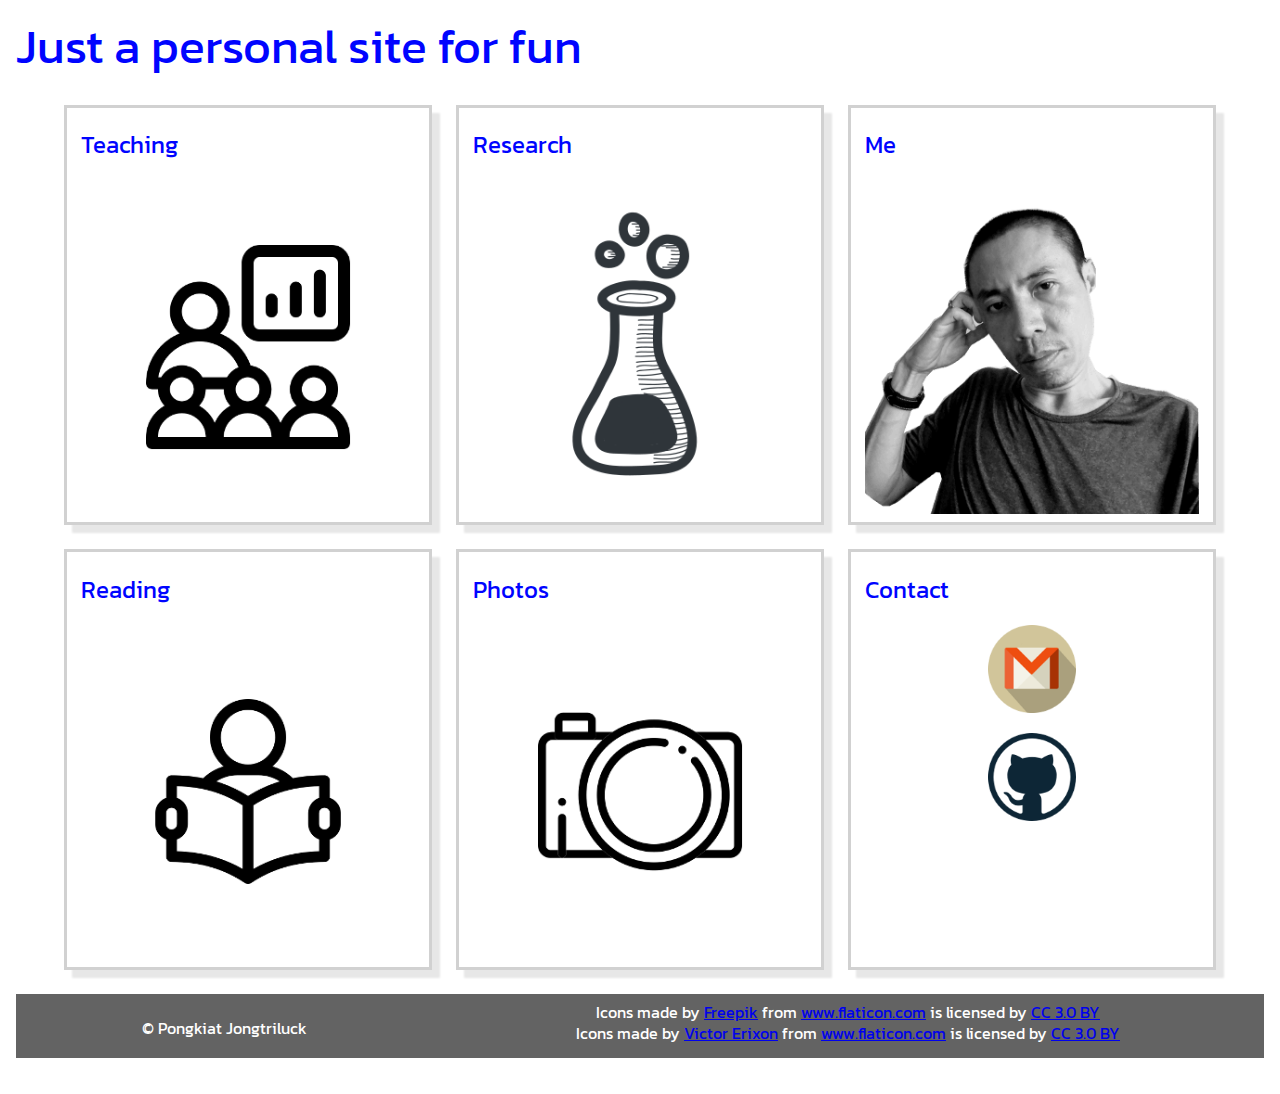
<file: index.html>
<!DOCTYPE html>
<html lang="en">
    <head>
        <meta charset="utf-8">
        <meta name="viewport" content="width=device-width, initial-scale=1.0">
        <title>J.Pongkiat : Site for fun</title>
        <link rel="stylesheet" href="./css/index.css">
        <link href="https://fonts.googleapis.com/css?family=Kanit|Montserrat" rel="stylesheet">
    </head>
    <body>
        <header>
            Just a personal site for fun
        </header>
        <main>
            <section id="teaching">
                <p class="sectionHeader">Teaching</p>
                <a href="./teach.html">
                    <img src="./images/teaching-icon.png" class="sectionImg" alt="Teaching icon">
                </a>
            </section>
            <section id="research">
                <p class="sectionHeader">Research</p>
                <a href="./research.html">
                    <img src="./images/research-icon.png" class="sectionImg" alt="Research icon">
                </a>
            </section>
            <section id="books">
                <p class="sectionHeader">Reading</p>
                <a href="./books.html">
                    <img src="./images/reading-icon.png" class="sectionImg" alt="Reading icon">
                </a>
            </section>
            <section id="photos">
                <p class="sectionHeader">Photos</p>
                <a href="./photos.html">
                    <img src="./images/photos-icon.png" class="sectionImg" alt="Photos icon">
                </a>
            </section>
            <section id="me">
                <p class="sectionHeader">Me</p>
                <a href="./me.html">
                    <img alt="myself" src="./images/me.png" class="sectionImg">
                </a>
            </section>
            <section id="contact">
                <p class="sectionHeader">Contact</p>
                <div align="center">
                    <a href="mailto:pongkiat.jo@kmitl.ac.th"><img src="./images/Gmail-logo.png" class="contactLogo" alt="email icon"></a><br><br>
                    <a href="https://github.com/pongkiat"><img src="./images/Github-logo.png" class="contactLogo" alt="GitHub logo"></a>
                </div>
            </section>
        </main>
        <footer>
            <p>&copy; Pongkiat Jongtriluck</p>
            <div>Icons made by <a href="http://www.freepik.com" title="Freepik">Freepik</a> from <a href="https://www.flaticon.com/" title="Flaticon">www.flaticon.com</a> is licensed by <a href="http://creativecommons.org/licenses/by/3.0/" title="Creative Commons BY 3.0" target="_blank" rel="noopener">CC 3.0 BY</a><br>
                Icons made by <a href="https://www.flaticon.com/authors/victor-erixon" title="Victor Erixon">Victor Erixon</a> from <a href="https://www.flaticon.com/" title="Flaticon">www.flaticon.com</a> is licensed by <a href="http://creativecommons.org/licenses/by/3.0/" title="Creative Commons BY 3.0" target="_blank" rel="noopener">CC 3.0 BY</a></div>
        </footer>
    </body>
</html>
</file>
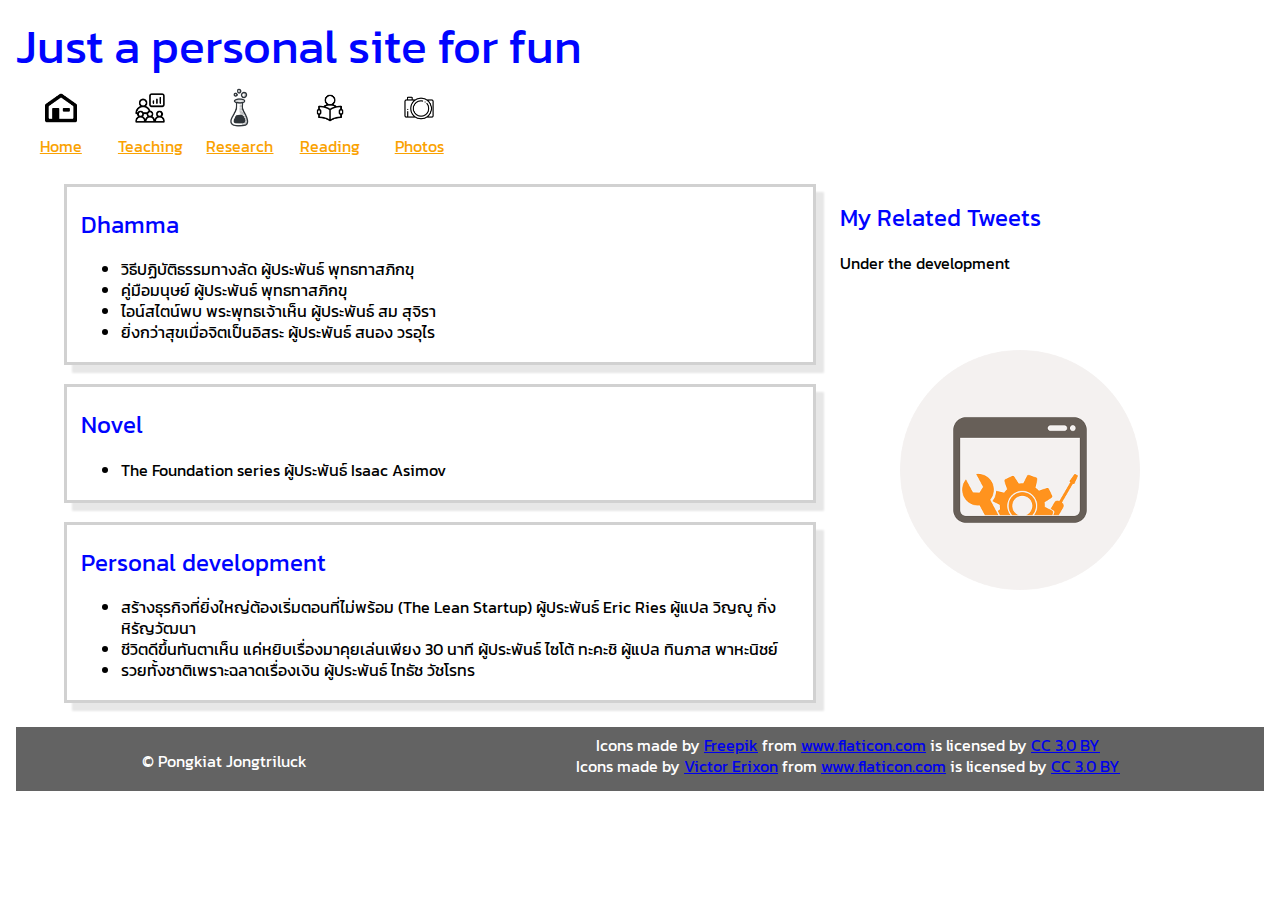
<file: books.html>
<!DOCTYPE html>
<html lang="en">
    <head>
        <meta charset="utf-8">
        <meta name="viewport" content="width=device-width, initial-scale=1.0">
        <title>J.Pongkiat : Fun with Reading</title>
        <link rel="stylesheet" href="./css/main.css">
        <link href="https://fonts.googleapis.com/css?family=Kanit|Montserrat" rel="stylesheet">
    </head>
    <body>
        <header>
            Just a personal site for fun
        </header>
        <nav class="mainMenu">
            <li><a href="./index.html"><img src="./images/home-icon.png" alt="home" class="iconMenu"><div class="textMenu">Home</div></a></li>
            <li><a href="./teach.html"><img src="./images/teaching-icon.png" alt="teaching" class="iconMenu"><div class="textMenu">Teaching</div></a></li>
            <li><a href="./research.html"><img src="./images/research-icon.png" alt="research" class="iconMenu"><div class="textMenu">Research</div></a></li>
            <li><a href="./books.html"><img src="./images/reading-icon.png" alt="reading" class="iconMenu"><div class="textMenu">Reading</div></a></li>
            <li><a href="./photos.html"><img src="./images/photos-icon.png" alt="photos" class="iconMenu"><div class="textMenu">Photos</div></a></li>
        </nav>
        <main id="mainNormal">
            <article id="articleNormal">
                <section class="sectionNormal">
                    <p class="sectionHeader">Dhamma</p>
                    <ul>
                        <li>วิธีปฏิบัติธรรมทางลัด ผู้ประพันธ์ พุทธทาสภิกขุ</li>
                        <li>คู่มือมนุษย์ ผู้ประพันธ์ พุทธทาสภิกขุ</li>
                        <li>ไอน์สไตน์พบ พระพุทธเจ้าเห็น ผู้ประพันธ์ สม สุจิรา</li>
                        <li>ยิ่งกว่าสุขเมื่อจิตเป็นอิสระ ผู้ประพันธ์ สนอง วรอุไร</li>
                    </ul>
                </section>
                <section class="sectionNormal">
                    <p class="sectionHeader">Novel</p>
                    <ul>
                        <li>The Foundation series ผู้ประพันธ์ Isaac Asimov</li>
                    </ul>
                </section>
                <section class="sectionNormal">
                    <p class="sectionHeader">Personal development</p>
                    <ul>
                        <li>สร้างธุรกิจที่ยิ่งใหญ่ต้องเริ่มตอนที่ไม่พร้อม (The Lean Startup) ผู้ประพันธ์ Eric Ries ผู้แปล วิญญู กิ่งหิรัญวัฒนา</li>
                        <li>ชีวิตดีขึ้นทันตาเห็น แค่หยิบเรื่องมาคุยเล่นเพียง 30 นาที ผู้ประพันธ์ ไซโต้ ทะคะชิ ผู้แปล ทินภาส พาหะนิชย์</li>
                        <li>รวยทั้งชาติเพราะฉลาดเรื่องเงิน ผู้ประพันธ์ ไทธัช วัชโรทร</li>
                    </ul>
                </section>
            </article>
            <aside id="asideNormal">
                <p class="sectionHeader">My Related Tweets</p>
                <p>Under the development</p>
                <img alt="Under the development" src="./images/underDev.png">
            </aside>
        </main>
        <footer>
            <p>&copy; Pongkiat Jongtriluck</p>
            <div>Icons made by <a href="http://www.freepik.com" title="Freepik">Freepik</a> from <a href="https://www.flaticon.com/" title="Flaticon">www.flaticon.com</a> is licensed by <a href="http://creativecommons.org/licenses/by/3.0/" title="Creative Commons BY 3.0" target="_blank" rel="noopener">CC 3.0 BY</a><br>
                Icons made by <a href="https://www.flaticon.com/authors/victor-erixon" title="Victor Erixon">Victor Erixon</a> from <a href="https://www.flaticon.com/" title="Flaticon">www.flaticon.com</a> is licensed by <a href="http://creativecommons.org/licenses/by/3.0/" title="Creative Commons BY 3.0" target="_blank" rel="noopener">CC 3.0 BY</a></div>
        </footer>
    </body>
</html>
</file>
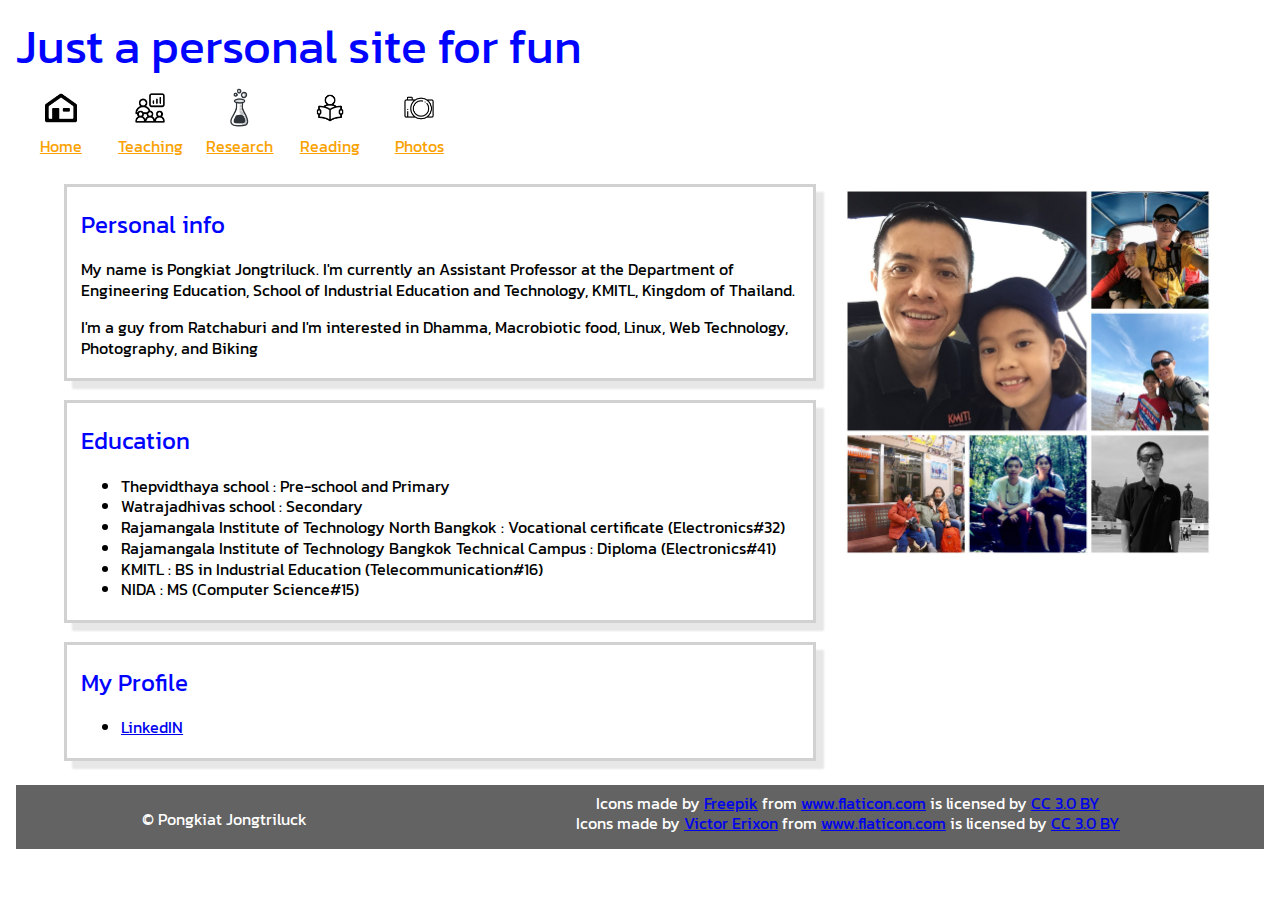
<file: me.html>
<!DOCTYPE html>
<html lang="en">
    <head>
        <meta charset="utf-8">
        <meta name="viewport" content="width=device-width, initial-scale=1.0">
        <title>J.Pongkiat : Myself</title>
        <link rel="stylesheet" href="./css/main.css">
        <link href="https://fonts.googleapis.com/css?family=Kanit|Montserrat" rel="stylesheet">
    </head>
    <body>
        <header>
            Just a personal site for fun
        </header>
        <nav class="mainMenu">
            <li><a href="./index.html"><img src="./images/home-icon.png" alt="home" class="iconMenu"><div class="textMenu">Home</div></a></li>
            <li><a href="./teach.html"><img src="./images/teaching-icon.png" alt="teaching" class="iconMenu"><div class="textMenu">Teaching</div></a></li>
            <li><a href="./research.html"><img src="./images/research-icon.png" alt="research" class="iconMenu"><div class="textMenu">Research</div></a></li>
            <li><a href="./books.html"><img src="./images/reading-icon.png" alt="reading" class="iconMenu"><div class="textMenu">Reading</div></a></li>
            <li><a href="./photos.html"><img src="./images/photos-icon.png" alt="photos" class="iconMenu"><div class="textMenu">Photos</div></a></li>
        </nav>
        <main id="mainNormal">
            <article id="articleNormal">
                <section class="sectionNormal">
                    <p class="sectionHeader">Personal info</p>
                    <p>My name is Pongkiat Jongtriluck. I'm currently an Assistant Professor at the Department of Engineering Education, School of Industrial Education and Technology, KMITL, Kingdom of Thailand.</p>
                    <p>I'm a guy from Ratchaburi and I'm interested in Dhamma, Macrobiotic food, Linux, Web Technology, Photography, and Biking</p>
                </section>
                <section class="sectionNormal">
                    <p class="sectionHeader">Education</p>
                    <ul>
                        <li>Thepvidthaya school : Pre-school and Primary</li>
                        <li>Watrajadhivas school : Secondary</li>
                        <li>Rajamangala Institute of Technology North Bangkok : Vocational certificate (Electronics#32)</li>
                        <li>Rajamangala Institute of Technology Bangkok Technical Campus : Diploma (Electronics#41)</li>
                        <li>KMITL : BS in Industrial Education (Telecommunication#16)</li>
                        <li>NIDA : MS (Computer Science#15)</li>
                    </ul>
                </section>
                <section class="sectionNormal">
                    <p class="sectionHeader">My Profile</p>
                    <ul>
                        <li><a href="https://www.linkedin.com/in/pongkiat-jongtriluck-48174618/">LinkedIN</a></li>
                    </ul>
                </section>
            </article>
            <aside>
                <img alt="Collage of my images" src="./images/Me-COLLAGE.jpg">
            </aside>
        </main>
        <footer>
            <p>&copy; Pongkiat Jongtriluck</p>
            <div>Icons made by <a href="http://www.freepik.com" title="Freepik">Freepik</a> from <a href="https://www.flaticon.com/" title="Flaticon">www.flaticon.com</a> is licensed by <a href="http://creativecommons.org/licenses/by/3.0/" title="Creative Commons BY 3.0" target="_blank" rel="noopener">CC 3.0 BY</a><br>
                Icons made by <a href="https://www.flaticon.com/authors/victor-erixon" title="Victor Erixon">Victor Erixon</a> from <a href="https://www.flaticon.com/" title="Flaticon">www.flaticon.com</a> is licensed by <a href="http://creativecommons.org/licenses/by/3.0/" title="Creative Commons BY 3.0" target="_blank" rel="noopener">CC 3.0 BY</a></div>
        </footer>
    </body>
</html>
</file>
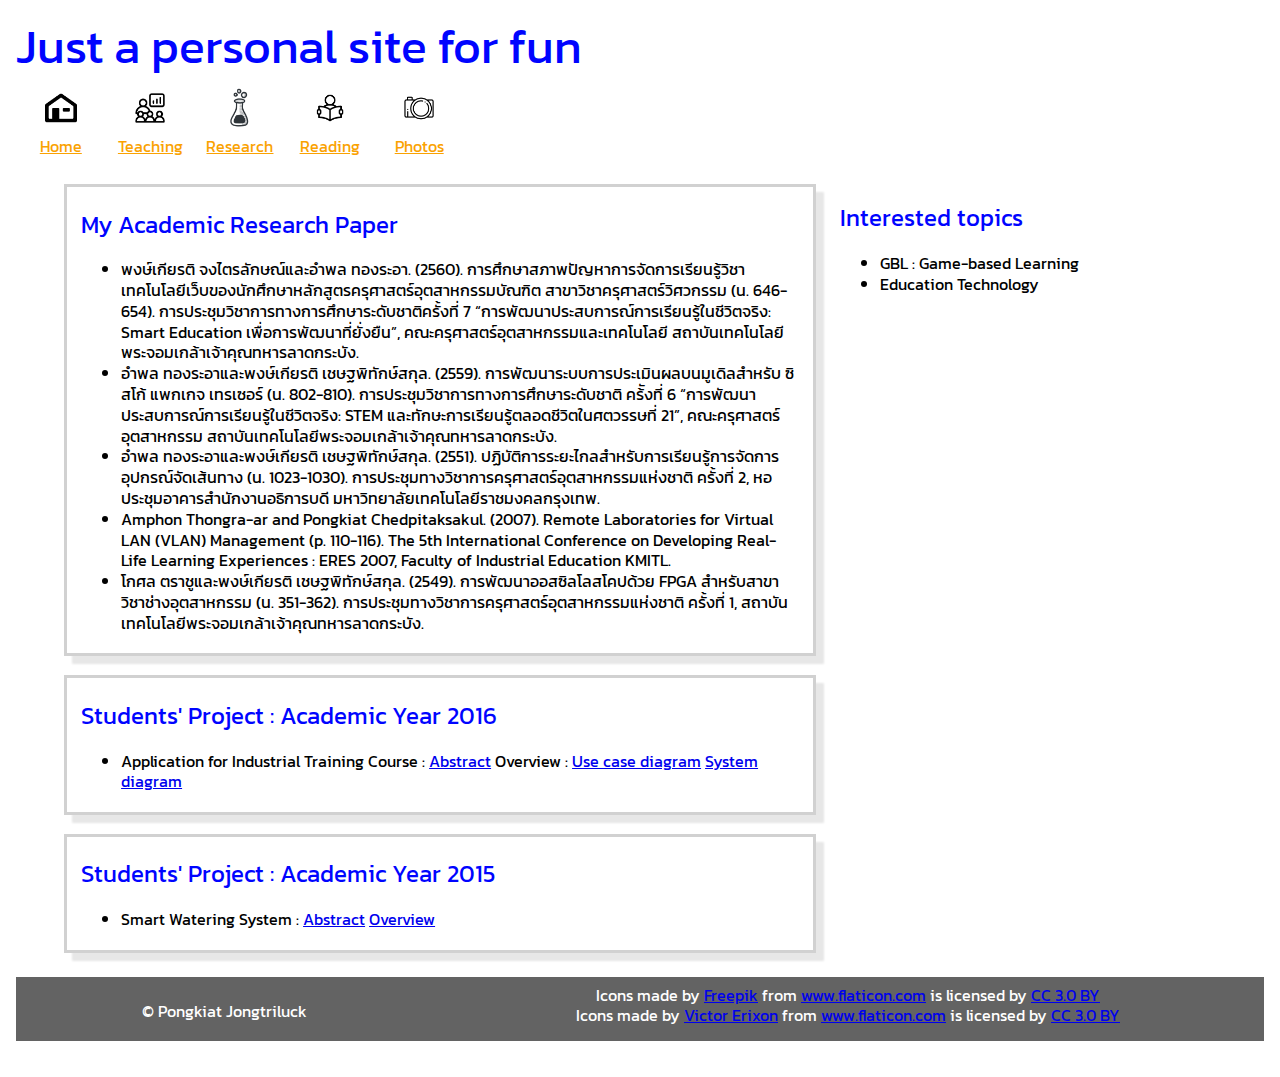
<file: research.html>
<!DOCTYPE html>
<html lang="th">
    <head>
        <meta charset="utf-8">
        <meta name="viewport" content="width=device-width, initial-scale=1.0">
        <title>J.Pongkiat : Fun with Researchs</title>
        <link rel="stylesheet" href="./css/main.css">
        <link href="https://fonts.googleapis.com/css?family=Kanit|Montserrat" rel="stylesheet">
    </head>
    <body>
        <header>
            Just a personal site for fun
        </header>
        <nav class="mainMenu">
            <li><a href="./index.html"><img src="./images/home-icon.png" alt="home" class="iconMenu"><div class="textMenu">Home</div></a></li>
            <li><a href="./teach.html"><img src="./images/teaching-icon.png" alt="teaching" class="iconMenu"><div class="textMenu">Teaching</div></a></li>
            <li><a href="./research.html"><img src="./images/research-icon.png" alt="research" class="iconMenu"><div class="textMenu">Research</div></a></li>
            <li><a href="./books.html"><img src="./images/reading-icon.png" alt="reading" class="iconMenu"><div class="textMenu">Reading</div></a></li>
            <li><a href="./photos.html"><img src="./images/photos-icon.png" alt="photos" class="iconMenu"><div class="textMenu">Photos</div></a></li>
        </nav>
        <main id="mainNormal">
            <article id="articleNormal">
                <section class="sectionNormal">
                    <p class="sectionHeader">My Academic Research Paper</p>
                    <ul>
                        <li>พงษ์เกียรติ จงไตรลักษณ์และอำพล ทองระอา. (2560). การศึกษาสภาพปัญหาการจัดการเรียนรู้วิชาเทคโนโลยีเว็บของนักศึกษาหลักสูตรครุศาสตร์อุตสาหกรรมบัณฑิต สาขาวิชาครุศาสตร์วิศวกรรม (น. 646-654). การประชุมวิชาการทางการศึกษาระดับชาติครั้งที่ 7 “การพัฒนาประสบการณ์การเรียนรู้ในชีวิตจริง: Smart Education เพื่อการพัฒนาที่ยั่งยืน”, คณะครุศาสตร์อุตสาหกรรมและเทคโนโลยี สถาบันเทคโนโลยีพระจอมเกล้าเจ้าคุณทหารลาดกระบัง.</li>
                        <li>อำพล ทองระอาและพงษ์เกียรติ เชษฐพิทักษ์สกุล. (2559). การพัฒนาระบบการประเมินผลบนมูเดิลสำหรับ ซิสโก้ แพกเกจ เทรเซอร์ (น. 802-810). การประชุมวิชาการทางการศึกษาระดับชาติ คร้ังที่ 6 “การพัฒนาประสบการณ์การเรียนรู้ในชีวิตจริง: STEM และทักษะการเรียนรู้ตลอดชีวิตในศตวรรษที่ 21”, คณะครุศาสตร์อุตสาหกรรม สถาบันเทคโนโลยีพระจอมเกล้าเจ้าคุณทหารลาดกระบัง.</li>    
                        <li>อำพล ทองระอาและพงษ์เกียรติ เชษฐพิทักษ์สกุล. (2551). ปฏิบัติการระยะไกลสำหรับการเรียนรู้การจัดการอุปกรณ์จัดเส้นทาง (น. 1023-1030). การประชุมทางวิชาการครุศาสตร์อุตสาหกรรมแห่งชาติ ครั้งที่ 2, หอประชุมอาคารสํานักงานอธิการบดี มหาวิทยาลัยเทคโนโลยีราชมงคลกรุงเทพ.</li>
                        <li>Amphon Thongra-ar and Pongkiat Chedpitaksakul. (2007). Remote Laboratories for Virtual LAN (VLAN) Management (p. 110-116). The 5th International Conference on Developing Real-Life Learning Experiences : ERES 2007, Faculty of Industrial Education KMITL.</li>    
                        <li>โกศล ตราชูและพงษ์เกียรติ เชษฐพิทักษ์สกุล. (2549). การพัฒนาออสซิลโลสโคปด้วย FPGA สำหรับสาขาวิชาช่างอุตสาหกรรม (น. 351-362). การประชุมทางวิชาการครุศาสตร์อุตสาหกรรมแห่งชาติ ครั้งที่ 1, สถาบันเทคโนโลยีพระจอมเกล้าเจ้าคุณทหารลาดกระบัง.</li>    
                    </ul>
                </section>
                <section class="sectionNormal">
                    <p class="sectionHeader">Students' Project : Academic Year 2016</p>
                    <ul>
                        <li>Application for Industrial Training Course : <a href="https://drive.google.com/file/d/0B7TEpOQVcEcMdUJPb0dfV1NZZG8/view?usp=sharing">Abstract</a>&nbsp;Overview&nbsp;:&nbsp;<a href="https://drive.google.com/file/d/0B7TEpOQVcEcMNXlJZ1BXTmctWG8/view?usp=sharing">Use case diagram</a>&nbsp;<a href="https://drive.google.com/file/d/0B7TEpOQVcEcMQlJFTXdSTEpZVnc/view?usp=sharing">System diagram</a></li>
                    </ul>
                </section>
                <section class="sectionNormal">
                    <p class="sectionHeader">Students' Project : Academic Year 2015</p>
                    <ul>
                        <li>Smart Watering System : <a href="https://drive.google.com/open?id=0B_sKZ4hGJQf2REFwRnJGNW5xdGM">Abstract</a>&nbsp;<a href="https://drive.google.com/open?id=0B-11vPRmFqQOb1cyUk54cV8zLUk">Overview</a></li>
                    </ul>
                </section>
            </article>
            <aside>
                <p class="sectionHeader">Interested topics</p>
                <ul>
                    <li>GBL : Game-based Learning</li>
                    <li>Education Technology</li>
                </ul>
            </aside>
        </main>
        <footer>
            <p>&copy; Pongkiat Jongtriluck</p>
            <div>Icons made by <a href="http://www.freepik.com" title="Freepik">Freepik</a> from <a href="https://www.flaticon.com/" title="Flaticon">www.flaticon.com</a> is licensed by <a href="http://creativecommons.org/licenses/by/3.0/" title="Creative Commons BY 3.0" target="_blank" rel="noopener">CC 3.0 BY</a><br>
                Icons made by <a href="https://www.flaticon.com/authors/victor-erixon" title="Victor Erixon">Victor Erixon</a> from <a href="https://www.flaticon.com/" title="Flaticon">www.flaticon.com</a> is licensed by <a href="http://creativecommons.org/licenses/by/3.0/" title="Creative Commons BY 3.0" target="_blank" rel="noopener">CC 3.0 BY</a></div>
        </footer>
    </body>
</html>
</file>
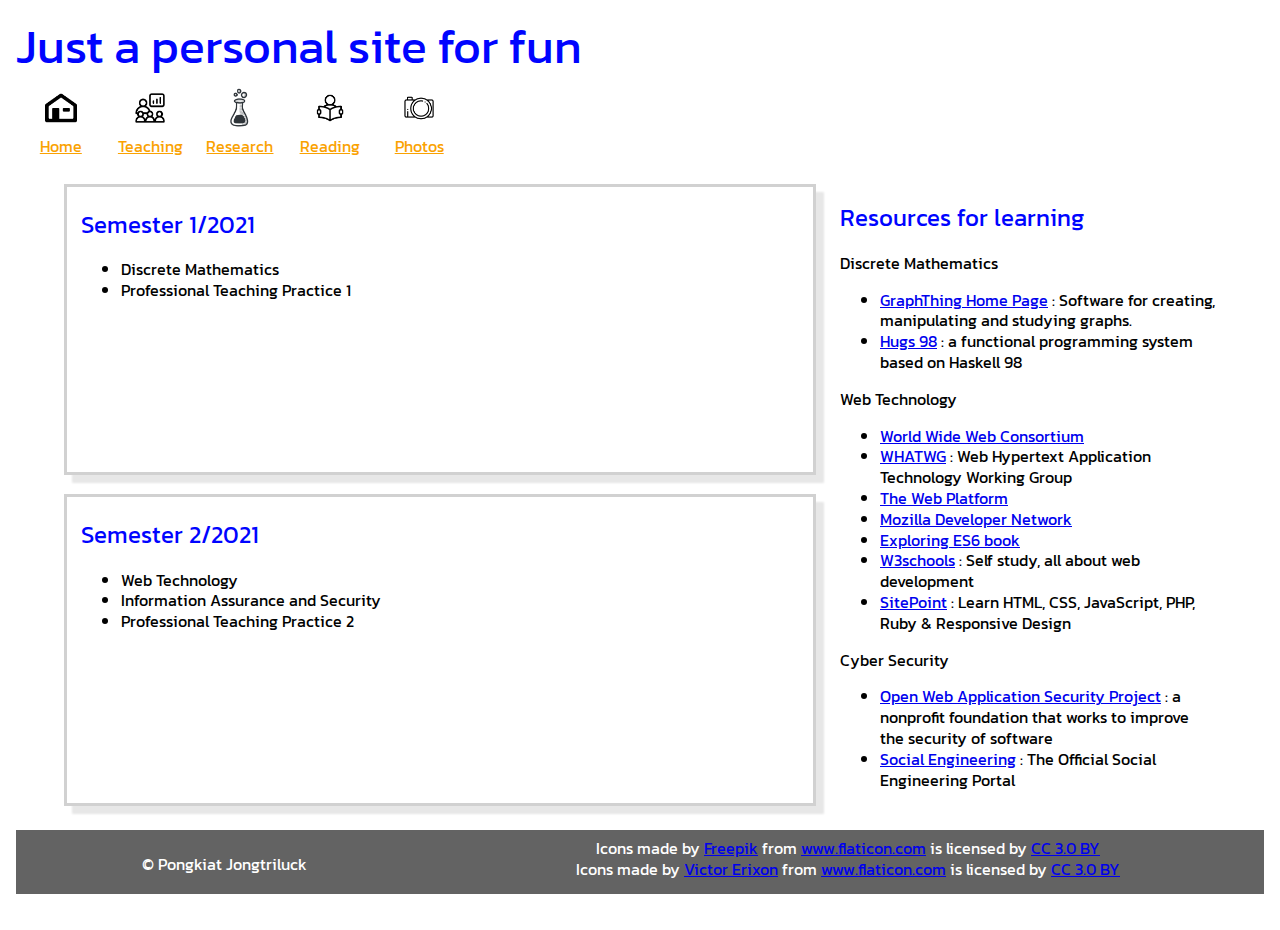
<file: teach.html>
<!DOCTYPE html>
<html lang="en">
    <head>
        <meta charset="utf-8">
        <meta name="viewport" content="width=device-width, initial-scale=1.0">
        <title>J.Pongkiat : Fun with Teaching</title>
        <link rel="stylesheet" href="./css/main.css">
        <link href="https://fonts.googleapis.com/css?family=Kanit|Montserrat" rel="stylesheet">
    </head>
    <body>
        <header>
            Just a personal site for fun
        </header>
        <nav class="mainMenu">
            <li><a href="./index.html"><img src="./images/home-icon.png" alt="home" class="iconMenu"><div class="textMenu">Home</div></a></li>
            <li><a href="./teach.html"><img src="./images/teaching-icon.png" alt="teaching" class="iconMenu"><div class="textMenu">Teaching</div></a></li>
            <li><a href="./research.html"><img src="./images/research-icon.png" alt="research" class="iconMenu"><div class="textMenu">Research</div></a></li>
            <li><a href="./books.html"><img src="./images/reading-icon.png" alt="reading" class="iconMenu"><div class="textMenu">Reading</div></a></li>
            <li><a href="./photos.html"><img src="./images/photos-icon.png" alt="photos" class="iconMenu"><div class="textMenu">Photos</div></a></li>
        </nav>
        <main id="mainNormal">
            <article id="articleNormal">
                <section class="sectionNormal">
                    <p class="sectionHeader">Semester 1/2021</p>
                    <ul>
                        <li>Discrete Mathematics</li>
                        <li>Professional Teaching Practice 1</li>
                    </ul>
                </section>
                <section class="sectionNormal">
                    <p class="sectionHeader">Semester 2/2021</p>
                    <ul>
                        <li>Web Technology</li>
                        <li>Information Assurance and Security</li>
                        <li>Professional Teaching Practice 2</li>
                    </ul>
                </section>
            </article>
            <aside>
                <p class="sectionHeader">Resources for learning</p>
                <p>Discrete Mathematics</p>
                <ul>
                    <li><a href="http://graph.seul.org/">GraphThing Home Page</a> : Software for creating, manipulating and studying graphs.</li>
                    <li><a href="http://www.haskell.org/hugs/">Hugs 98</a> : a functional programming system based on Haskell 98</li>
                </ul>
                <p>Web Technology</p>
                <ul>
                    <li><a href="http://www.w3.org/">World Wide Web Consortium</a></li>
                    <li><a href="http://www.whatwg.org/">WHATWG</a> : Web Hypertext Application Technology Working Group</li>
                    <li><a href="http://platform.html5.org/">The Web Platform</a></li>
                    <li><a href="https://developer.mozilla.org/">Mozilla Developer Network</a></li>
                    <li><a href="http://exploringjs.com/es6/index.html">Exploring ES6 book</a></li>
                    <li><a href="http://www.w3schools.com/" target="_blank" rel="noopener">W3schools</a> : Self study, all about web development</li>
                    <li><a href="http://www.sitepoint.com/">SitePoint</a> : Learn HTML, CSS, JavaScript, PHP, Ruby &amp; Responsive Design</li>
                </ul>
                <p>Cyber Security</p>
                <ul>
                    <li><a href="https://owasp.org/">Open Web Application Security Project</a> : a nonprofit foundation that works to improve the security of software</li>
                    <li><a href="https://www.social-engineer.org/">Social Engineering</a> : The Official Social Engineering Portal</li>
                </ul>  
            </aside>
        </main>
        <footer>
            <p>&copy; Pongkiat Jongtriluck</p>
            <div>Icons made by <a href="http://www.freepik.com" title="Freepik">Freepik</a> from <a href="https://www.flaticon.com/" title="Flaticon">www.flaticon.com</a> is licensed by <a href="http://creativecommons.org/licenses/by/3.0/" title="Creative Commons BY 3.0" target="_blank" rel="noopener">CC 3.0 BY</a><br>
                Icons made by <a href="https://www.flaticon.com/authors/victor-erixon" title="Victor Erixon">Victor Erixon</a> from <a href="https://www.flaticon.com/" title="Flaticon">www.flaticon.com</a> is licensed by <a href="http://creativecommons.org/licenses/by/3.0/" title="Creative Commons BY 3.0" target="_blank" rel="noopener">CC 3.0 BY</a></div>
        </footer>
    </body>
</html>
</file>
<file: css/index.css>
/*Global CSS variables*/
:root {
    --header-color: #0004ff;
    --max-title-size: 3em;
    --mid-title-size: 2em;
    --min-title-size: 1.5em;
    --max-sectionHeader-size: 1.5em;
    --mid-sectionHeader-size: 1.2em;
    --min-sectionHeader-size: 1em;
}
/*Default style*/
img, video {
    max-width: 100%;
}
a:visited {
    color: var(--header-color);
}
body {
    font-family: 'Kanit', 'Montserrat', sans-serif;/*Google web font*/
    line-height: 1.3em;    
    margin: 20px auto;
    padding: 1em 1em;
}
header {
    color: var(--header-color);
}
main {
    display: grid;
    margin-left: 3em;
    margin-right: 3em;
}
section {
    border: solid #d1d1d1;
    padding: 0.22em 0.88em;
    box-shadow: 8px 8px 2px #e7e7e7;
}
section:hover {
    border: solid green;
    background: rgb(221, 255, 153);
}
.sectionHeader {
    color: var(--header-color);
}
/*Just declare the grid-area*/
#teaching {
    grid-area: teaching;
}
#research {
    grid-area: research;
}
#fun {
    grid-area: fun;
}
#me {
    grid-area: me;
}
#contact {
    grid-area: contact;
}
/*CSS for footer*/
footer {
    display: grid;
    background: rgb(99, 99, 99);
    min-height: 41px;
    margin-top: 1.5em;
    padding-bottom: 0.2em;
    padding-top: 0.5em;
    color: white;
    font-size: var(--min-sectionHeader-size);
    text-align: center;
}
/*Responsive design*/
@media screen and (max-width: 379px) {
    main {
        grid-template-areas: 
            "teaching"
            "research"
            "books"
            "photos"
            "me"
            "contact";
        grid-gap: 1.2em;
    }
    header {
        margin-bottom: 0.6em;
        font-size: var(--min-title-size);
    }
    footer {
        grid-template-rows: 1fr 1fr;
    }
    .sectionHeader {
        display: none;
    }
    .contactLogo {
        width: 48px;
        height: 48px;
    }
}
@media screen and (min-width: 380px) and (max-width: 619px){
    main {
        grid-template: auto / 2fr 2fr;
        grid-template-areas:
            "teaching research"
            "books photos"
            "me contact";
        grid-gap: 1.2em;
    }
    header {
        margin-bottom: 0.6em;
        font-size: var(--min-title-size);
    }
    footer {
        grid-template-rows: 1fr 1fr;
    }
    .contactLogo {
        width: 48px;
        height: 48px;
    }
}
@media screen and (min-width: 620px) and (max-width: 959px){
    main {
        grid-template: auto / 2fr 2fr 2fr;
        grid-template-areas:
            "teaching research me"
            "books photos contact";
        grid-gap: 1.5em;
    }
    header {
        margin-bottom: 0.8em;
        font-size: var(--mid-title-size);
    }
    footer {
        grid-template-columns: 1fr 2fr;
    }
    .sectionHeader {
        font-size: var(--mid-sectionHeader-size);
    }
    .contactLogo {
        width: 55px;
        height: 55px;
    }
}
@media screen and (min-width: 960px){
    main {
        grid-template: auto / 2fr 2fr 2fr;
        grid-template-areas:
            "teaching research me"
            "books photos contact";
        grid-gap: 1.5em;
    }
    header {
        margin-bottom: 1em;
        font-size: var(--max-title-size);
    }
    footer {
        grid-template-columns: 1fr 2fr;
    }
    .sectionHeader {
        font-size: var(--max-sectionHeader-size);
    }
    .contactLogo {
        width: 88px;
        height: 88px;
        vertical-align: middle;
    }
}
</file>
<file: css/main.css>
/*Global CSS variables*/
:root {
    --header-color: #0004ff;
    --max-title-size: 3em;
    --mid-title-size: 2em;
    --min-title-size: 1.5em;
    --max-sectionHeader-size: 1.5em;
    --mid-sectionHeader-size: 1.2em;
    --min-sectionHeader-size: 1em;
}

/*Default style*/
nav {
    display: flex;
    margin: 22px auto;
}

nav li {
    float: left;
    list-style: none;
    margin-left: 0;
    padding: 0;
}

.mainMenu a:link,
.mainMenu a:visited {
    color: #FAA202;    
    display: block;
    margin-bottom: 0;
    padding: 0.3em 0.3em;
    text-align: center;
    width: 5em;
}

.mainMenu a:hover,
.mainMenu a:active {
    background-color: #fff35d;
}

.iconMenu,
.contactLogo {
    width: 48px;
    height: 48px;
}

img,
video {
    max-width: 100%;
}

a:visited {
    color: var(--header-color);
}

body {
    font-family: 'Kanit', 'Montserrat', sans-serif;/*Google web font*/
    line-height: 1.3em;    
    margin: 20px auto;
    padding: 1em 1em;
}

header {
    color: var(--header-color);
}

#mainNormal {
    display: grid;
    margin-left: 3em;
    margin-right: 3em;
}

#mainPhoto {
    margin-left: 3em;
    margin-right: 3em;
}

#articleNormal {
    display: grid;
    grid-gap: 1.2em;
}

#articlePhoto {
    display: grid;
}

section {
    border: solid #d1d1d1;
    padding: 0.22em 0.88em;
    box-shadow: 8px 8px 2px #e7e7e7;
}

.sectionPhoto {
    display: grid;
}

.sectionHeader {
    color: var(--header-color);
}

/*CSS for footer*/
footer {
    display: grid;
    background: rgb(99, 99, 99);
    min-height: 41px;
    margin-top: 1.5em;
    padding-bottom: 0.2em;
    padding-top: 0.5em;
    color: white;
    font-size: var(--min-sectionHeader-size);
    text-align: center;
}

/*Responsive design*/
@media screen and (max-width: 469px) {
    #mainNormal {
        grid-gap: 1.2em;
    }
    #mainPhoto {
        display: grid;
        grid-gap: 1.2em;
        margin: 10px auto 10px auto;
    }
    #articlePhoto {
        grid-gap: 1.2em;
        margin: 18px auto 18px auto;
    }
    .sectionPhoto {
        grid-gap: 1em;
    }
    header {
        font-size: var(--min-title-size);
    }
    footer {
        grid-template-rows: 1fr 1fr;
    }
    nav {
        flex-wrap: wrap;
    }
    .sectionHeader {
        font-size: var(--min-sectionHeader-size);
    }
    .textMenu {
        display: none;
    }
}

@media screen and (min-width: 470px) and (max-width: 599px){
    #mainNormal {
        grid-gap: 1.2em;
    }
    header {
        font-size: var(--min-title-size);
    }
    #articlePhoto {
        grid-gap: 1.2em;
        margin: 18px auto 18px auto;
    }
    .sectionPhoto {
        grid-template-columns: repeat(2, 1fr);
        grid-gap: 1em;
    }    
    .sectionHeader {
        font-size: var(--min-sectionHeader-size);
    }
    #sectionHeaderPhoto {
        grid-column: span 2;
    }
    .textMenu {
        display: none;
    }
    footer {
        grid-template-rows: 1fr 1fr;
    }    
}

@media screen and (min-width: 600px) and (max-width: 959px){
    #mainNormal {
        grid-gap: 1.5em;
    }
    #articlePhoto {
        grid-gap: 1.5em;
        margin: 22px auto 22px auto;
    }
    .sectionPhoto {
        grid-template-columns: repeat(3, 1fr);
        grid-gap: 1.2em;
    }

    header {
        font-size: var(--mid-title-size);
    }
    footer {
        grid-template-columns: 1fr 2fr;
    }
    .sectionHeader {
        font-size: var(--mid-sectionHeader-size);
    }
    .sectionPhoto {
        grid-template-columns: repeat(3,2fr);
        grid-gap: 1.5em;
    }
    #sectionHeaderPhoto {
        grid-column: span 3;
    }
}

@media screen and (min-width: 960px){
    #mainNormal {
        grid-template: auto / 3fr 1.5fr;
        grid-gap: 1.5em;
    }
    #articlePhoto {
        grid-template-columns: repeat(2, 1fr);
        grid-gap: 1.5em;
    }
    .sectionPhoto {
        grid-template-columns: repeat(3,2fr);
        grid-gap: 1.5em;
    }
    header {
        font-size: var(--max-title-size);
    }
    footer {
        grid-template-columns: 1fr 2fr;
    }    
    .sectionHeader {
        font-size: var(--max-sectionHeader-size);
    }
    #sectionHeaderPhoto {
        grid-column: span 3;
    }
}
</file>
